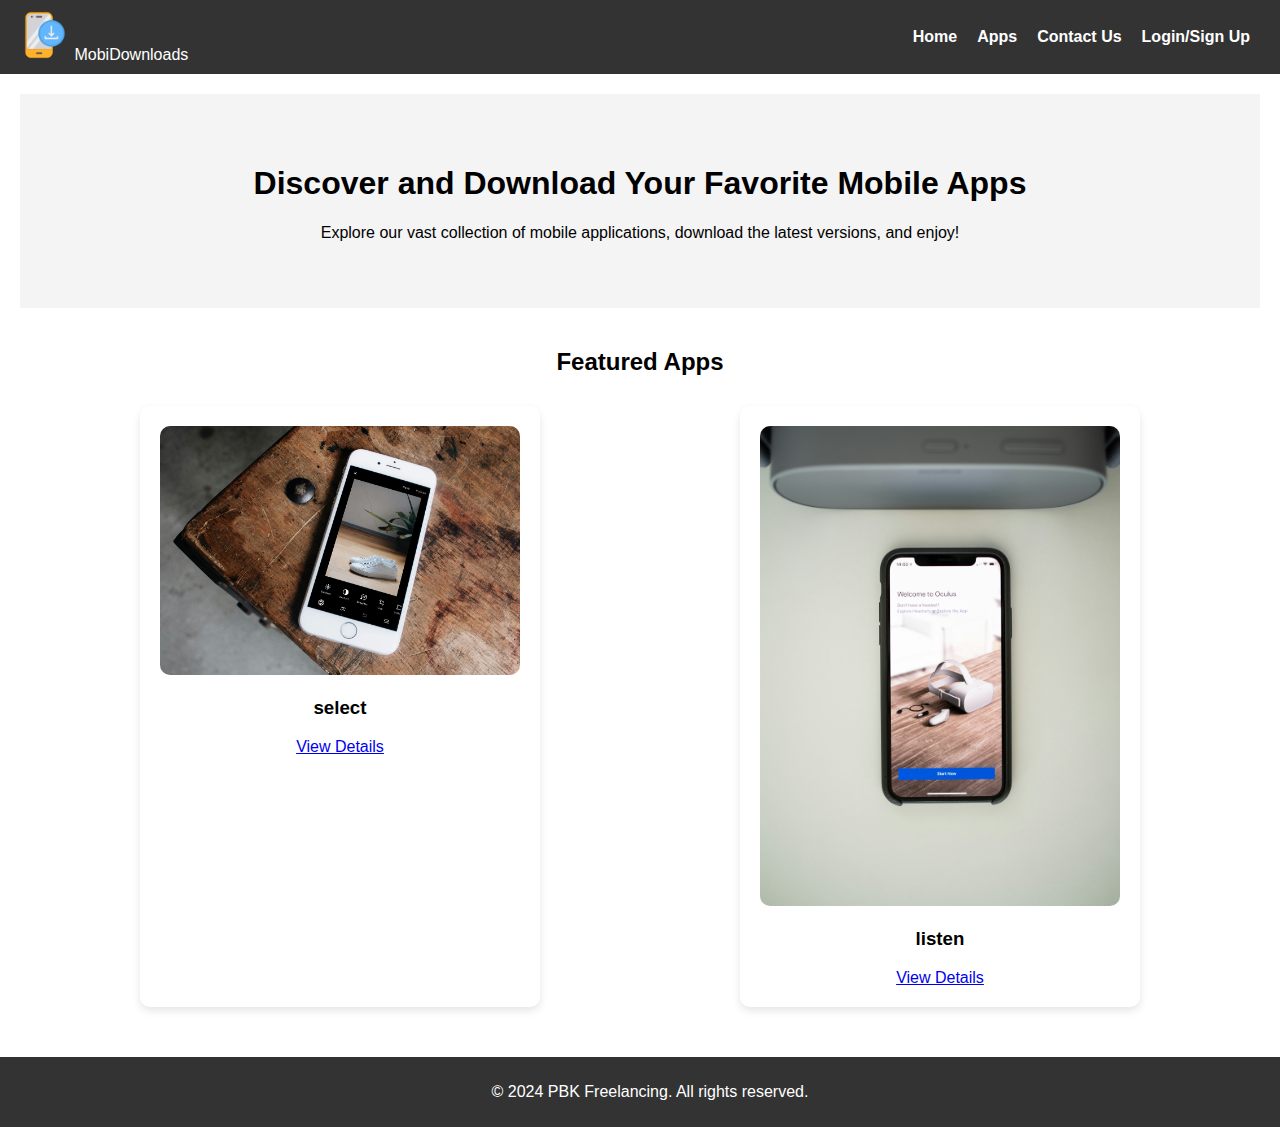
<file: index.html>
<!DOCTYPE html>
<html lang="en">
<head>
    <meta charset="UTF-8">
    <meta name="viewport" content="width=device-width, initial-scale=1.0">
    <title>Mobile App Downloads</title>
    <link rel="icon" href="images/hummingbird.png" type="image/gif" />
    <link rel="stylesheet" href="style.css">
</head>
<body>
<header>
    <div class="logo"><a href="index.html"><img src="images/logo.png" alt="App Download"></a>
    MobiDownloads
    </div>
    <nav>
        <ul>
            <li><a href="index.html">Home</a></li>
            <li><a href="apps.html">Apps</a></li>
            <li><a href="contact.html">Contact Us</a></li>
            <li><a href="login.html">Login/Sign Up</a></li>
        </ul>
    </nav>
</header>
<main>
    <section class="hero">
        <h1>Discover and Download Your Favorite Mobile Apps</h1>
        <p>Explore our vast collection of mobile applications, download the latest versions, and enjoy!</p>
    </section>
    <section class="featured-apps">
        <h2>Featured Apps</h2>
        <div class="app-grid">
            <div class="app-item">
                <img src="images/app1.jpg" alt="App 1">
                <h3>select</h3>
                <a href="app-details.html">View Details</a>
            </div>
            <div class="app-item">
                <img src="images/app2.jpg" alt="App 2">
                <h3>listen</h3>
                <a href="app-details.html">View Details</a>
            </div>
            <!-- More apps here -->
        </div>
    </section>
</main>
<footer>
    <p>&copy; 2024 PBK Freelancing. All rights reserved.</p>
</footer>
</body>
</html>
</file>
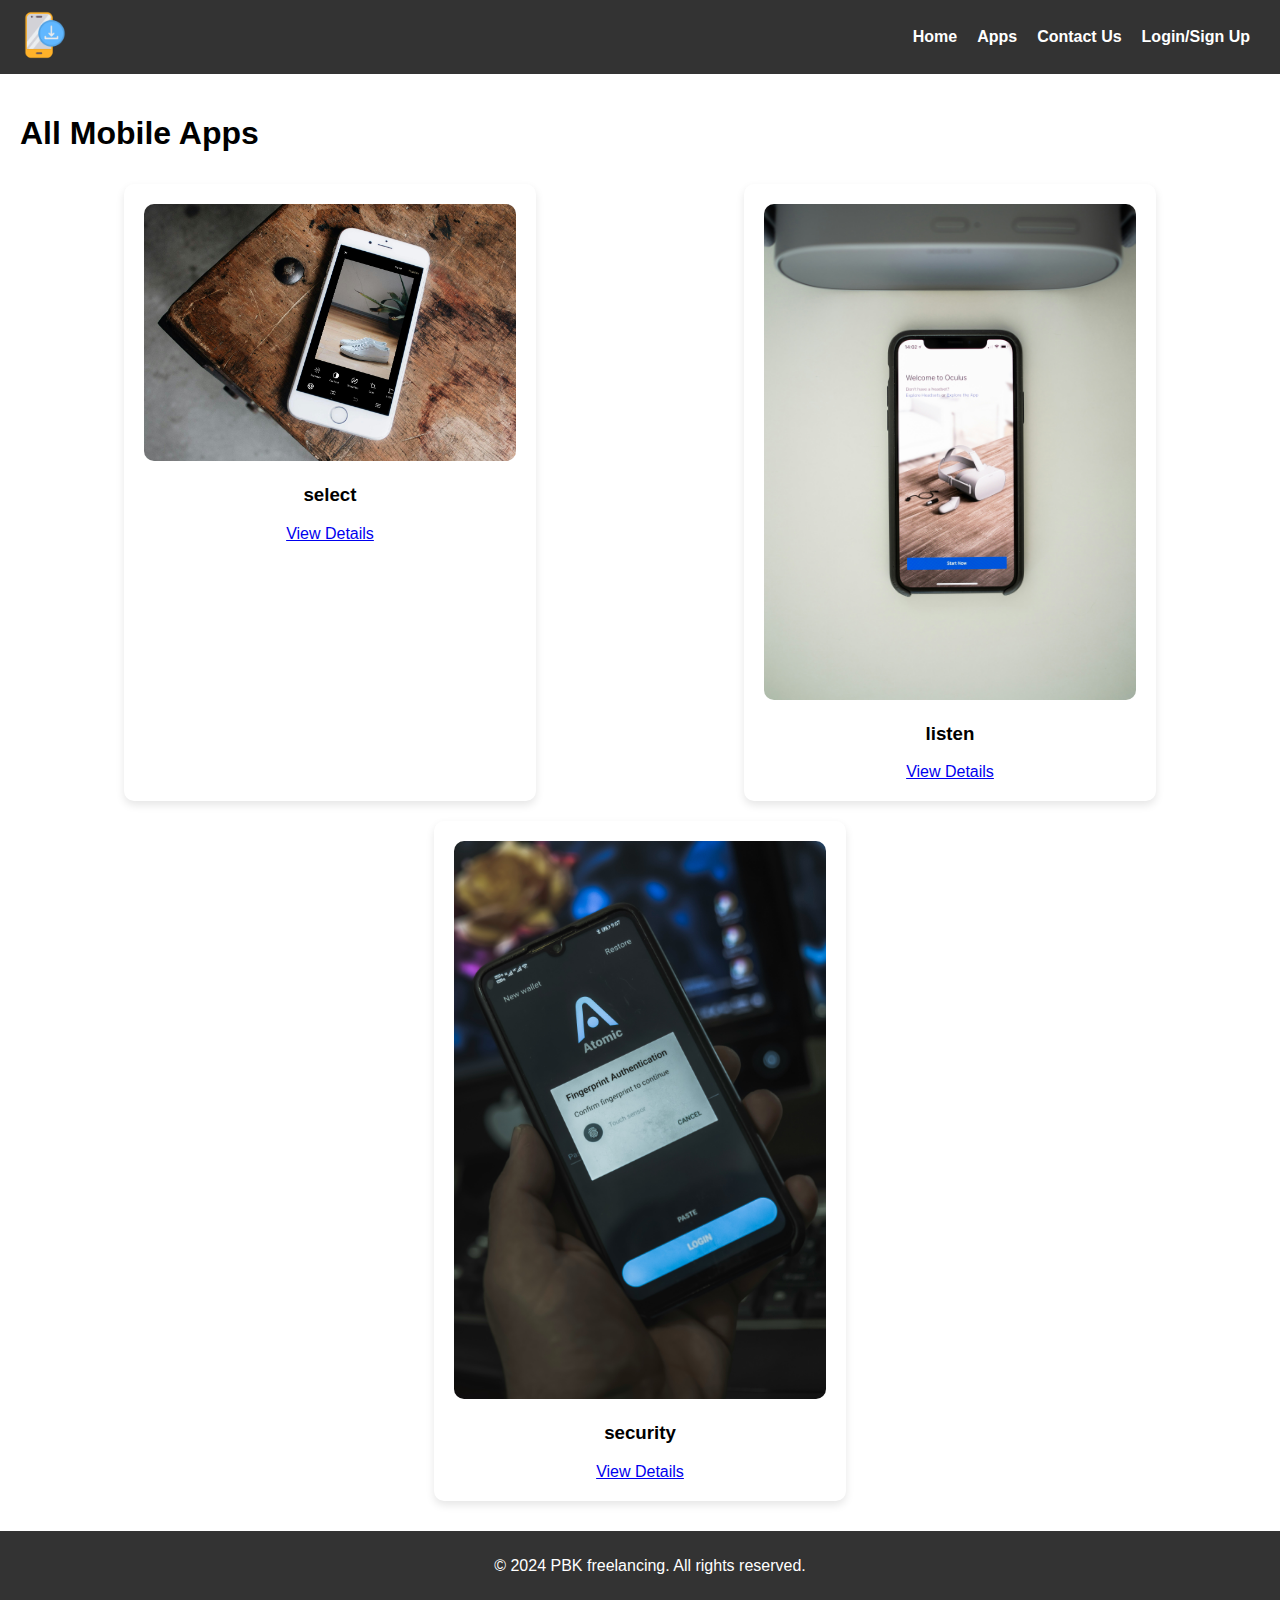
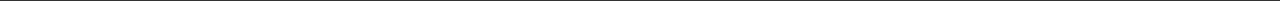
<file: apps.html>
<!DOCTYPE html>
<html lang="en">
<head>
    <meta charset="UTF-8">
    <meta name="viewport" content="width=device-width, initial-scale=1.0">
    <title>All Mobile Apps</title>
    <link rel="stylesheet" href="style.css">
</head>
<body>
<header>
    <div class="logo"><a href="index.html"><img src="images/logo.png" alt="App Download"></a></div>
    <nav>
        <ul>
            <li><a href="index.html">Home</a></li>
            <li><a href="apps.html">Apps</a></li>
            <li><a href="contact.html">Contact Us</a></li>
            <li><a href="login.html">Login/Sign Up</a></li>
        </ul>
    </nav>
</header>
<main>
    <h1>All Mobile Apps</h1>
    <div class="app-grid">
        <div class="app-item">
            <img src="images/app1.jpg" alt="App 1">
            <h3>select</h3>
            <a href="app-details.html">View Details</a>
        </div>
        <div class="app-item">
            <img src="images/app2.jpg" alt="App 1">
            <h3>listen</h3>
            <a href="app-details.html">View Details</a>
        </div>
        <div class="app-item">
            <img src="images/app3.jpg" alt="App 1">
            <h3>security</h3>
            <a href="app-details.html">View Details</a>
        </div>

        <!-- More app items -->
    </div>
</main>
<footer>
    <p>&copy; 2024 PBK freelancing. All rights reserved.</p>
</footer>
</body>
</html>
</file>
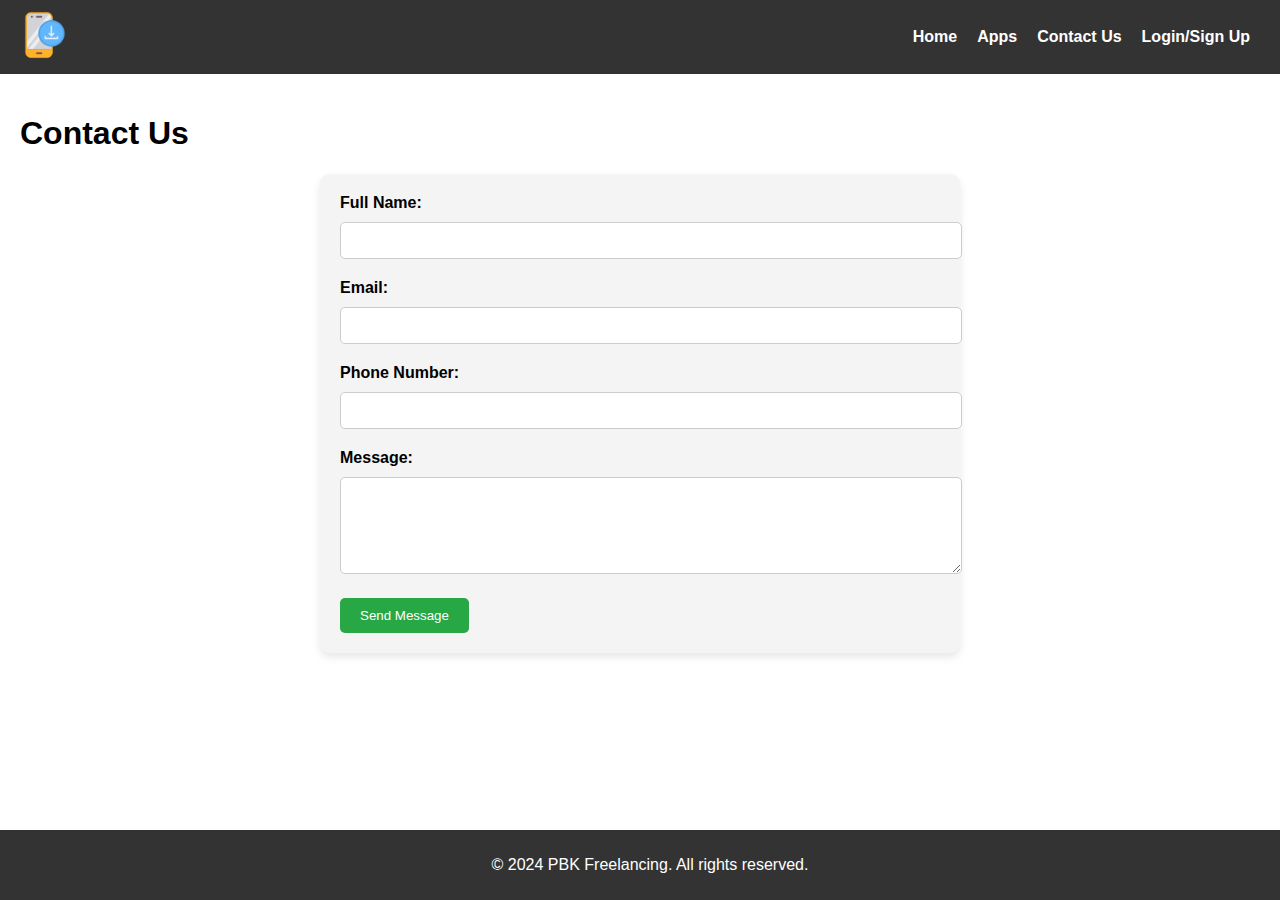
<file: contact.html>
<!DOCTYPE html>
<html lang="en">
<head>
    <meta charset="UTF-8">
    <meta name="viewport" content="width=device-width, initial-scale=1.0">
    <title>Contact Us - PBK Learning</title>
    <link rel="stylesheet" href="style.css">
    <style>
        body {
    font-family: Arial, sans-serif;
    margin: 0;
    padding: 0;
    box-sizing: border-box;
}

header {
    background-color: #333;
    color: #fff;
    padding: 10px 20px;
    display: flex;
    justify-content: space-between;
    align-items: center;
}

header .logo img {
    max-height: 50px;
}

nav ul {
    list-style-type: none;
    margin: 0;
    padding: 0;
    display: flex;
}

nav ul li {
    margin: 0 10px;
}

nav ul li a {
    color: #fff;
    text-decoration: none;
    font-weight: bold;
}

main {
    padding: 20px;
}

.contact-form {
    max-width: 600px;
    margin: 0 auto;
    padding: 20px;
    background-color: #f4f4f4;
    border-radius: 10px;
    box-shadow: 0px 4px 8px rgba(0, 0, 0, 0.1);
}

.contact-form label {
    display: block;
    margin-bottom: 10px;
    font-weight: bold;
}

.contact-form input,
.contact-form textarea {
    width: 100%;
    padding: 10px;
    margin-bottom: 20px;
    border: 1px solid #ccc;
    border-radius: 5px;
}

.contact-form button.submit-button {
    padding: 10px 20px;
    background-color: #28a745;
    color: #fff;
    border: none;
    border-radius: 5px;
    cursor: pointer;
}

.contact-form button.submit-button:hover {
    background-color: #218838;
}

footer {
    background-color: #333;
    color: #fff;
    text-align: center;
    padding: 10px;
    position: relative;
    bottom: 0;
    width: 100%;
}

    </style>
</head>
<body>
<header>
    <div class="logo"><a href="index.html"><img src="images/logo.png" alt="PBK Learning"></a></div>
    <nav>
        <ul>
            <li><a href="index.html">Home</a></li>
            <li><a href="apps.html">Apps</a></li>
            <li><a href="contact.html">Contact Us</a></li>
            <li><a href="login.html">Login/Sign Up</a></li>
        </ul>
    </nav>
</header>
<main>
    <h1>Contact Us</h1>
    <div class="contact-form">
        <form action="contact-process.html" method="post">
            <label for="name">Full Name:</label>
            <input type="text" id="name" name="name" required>

            <label for="email">Email:</label>
            <input type="email" id="email" name="email" required>

            <label for="phone">Phone Number:</label>
            <input type="tel" id="phone" name="phone" required>

            <label for="message">Message:</label>
            <textarea id="message" name="message" rows="5" required></textarea>

            <button type="submit" class="submit-button">Send Message</button>
        </form>
    </div>
</main>
<footer>
    <p>&copy; 2024 PBK Freelancing. All rights reserved.</p>
</footer>
</body>
</html>
</file>
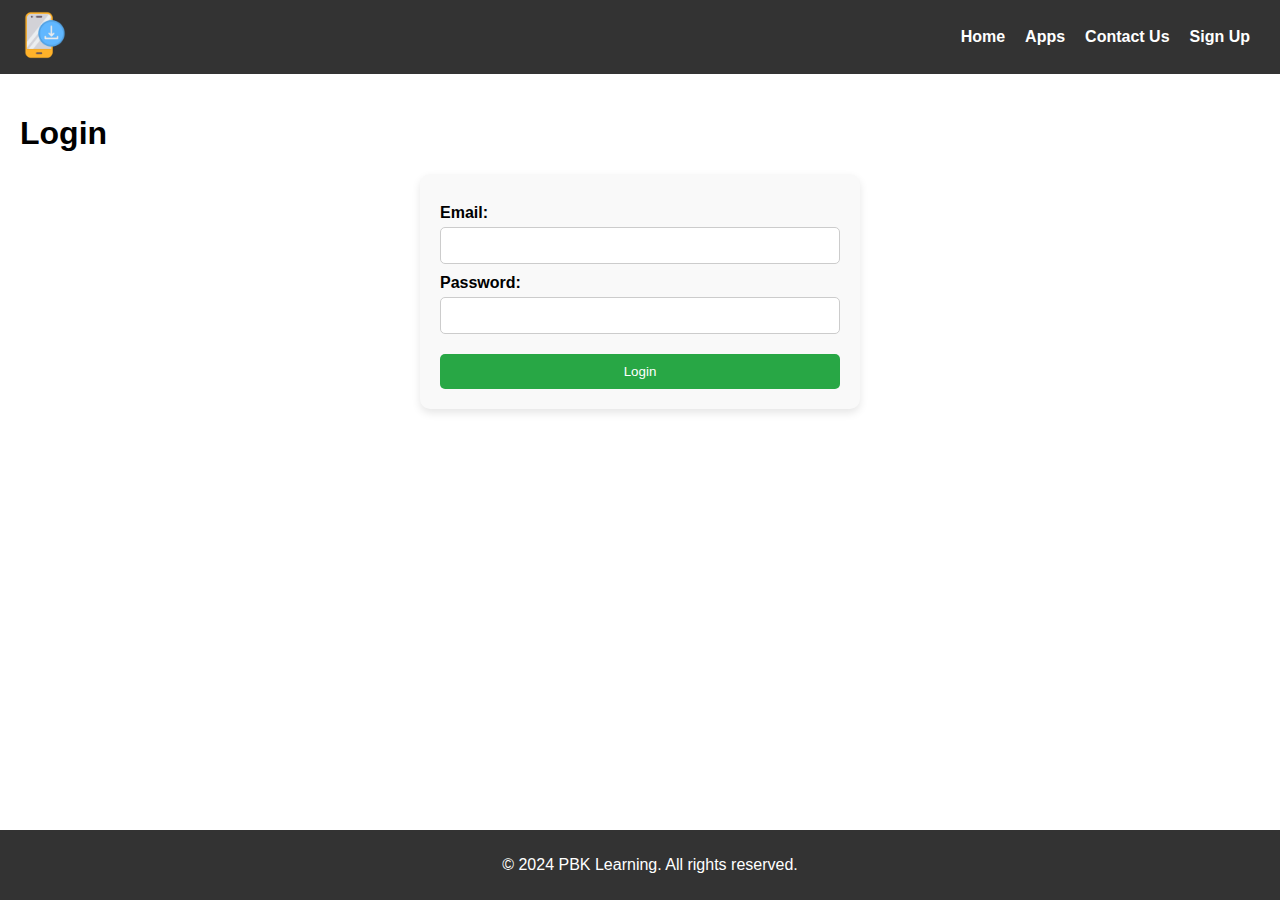
<file: login.html>
<!DOCTYPE html>
<html lang="en">
<head>
    <meta charset="UTF-8">
    <meta name="viewport" content="width=device-width, initial-scale=1.0">
    <title>Login - PBK Learning</title>
    <link rel="stylesheet" href="style.css">
</head>
<body>
<header>
    <div class="logo"><a href="index.html"><img src="images/logo.png" alt="PBK Learning"></a></div>
    <nav>
        <ul>
            <li><a href="index.html">Home</a></li>
            <li><a href="apps.html">Apps</a></li>
            <li><a href="contact.html">Contact Us</a></li>
            <li><a href="signup.html">Sign Up</a></li>
        </ul>
    </nav>
</header>
<main>
    <h1>Login</h1>
    <div class="login-form">
        <form action="login-process.html" method="post">
            <label for="email">Email:</label>
            <input type="email" id="email" name="email" required>

            <label for="password">Password:</label>
            <input type="password" id="password" name="password" required>

            <button type="submit" class="login-button">Login</button>
        </form>
    </div>
</main>
<footer>
    <p>&copy; 2024 PBK Learning. All rights reserved.</p>
</footer>
</body>
</html>
</file>
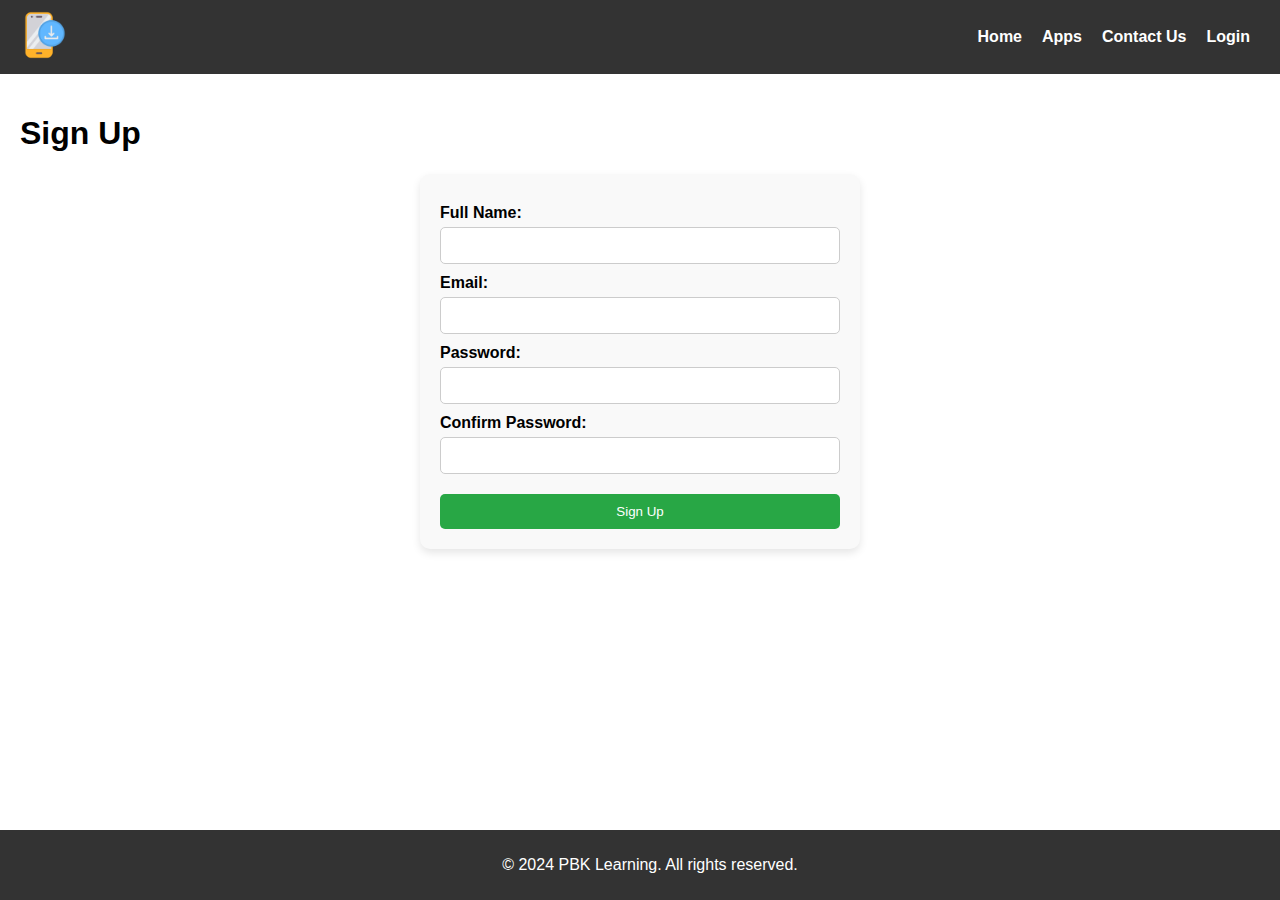
<file: signup.html>
<!DOCTYPE html>
<html lang="en">
<head>
  <meta charset="UTF-8">
  <meta name="viewport" content="width=device-width, initial-scale=1.0">
  <title>Sign Up - PBK Learning</title>
  <link rel="stylesheet" href="style.css">
</head>
<body>
<header>
  <div class="logo"><a href="index.html"><img src="images/logo.png" alt="PBK Learning"></a></div>
  <nav>
    <ul>
      <li><a href="index.html">Home</a></li>
      <li><a href="apps.html">Apps</a></li>
      <li><a href="contact.html">Contact Us</a></li>
      <li><a href="login.html">Login</a></li>
    </ul>
  </nav>
</header>
<main>
  <h1>Sign Up</h1>
  <div class="signup-form">
    <form action="signup-process.html" method="post">
      <label for="name">Full Name:</label>
      <input type="text" id="name" name="name" required>

      <label for="email">Email:</label>
      <input type="email" id="email" name="email" required>

      <label for="password">Password:</label>
      <input type="password" id="password" name="password" required>

      <label for="confirm-password">Confirm Password:</label>
      <input type="password" id="confirm-password" name="confirm-password" required>

      <button type="submit" class="signup-button">Sign Up</button>
    </form>
  </div>
</main>
<footer>
  <p>&copy; 2024 PBK Learning. All rights reserved.</p>
</footer>
</body>
</html>
</file>
<file: style.css>
html, body {
    height: 100%;
    margin: 0;
    padding: 0;
    display: flex;
    flex-direction: column;
}

body {
    flex: 1;
    display: flex;
    flex-direction: column;
}

main {
    flex: 1;
    padding: 20px;
}

footer {
    background-color: #333;
    color: #fff;
    text-align: center;
    padding: 10px;
    position: relative;
    bottom: 0;
    width: 100%;
    margin-top: auto; /* This pushes the footer to the bottom */
}
body {
    font-family: Arial, sans-serif;
    margin: 0;
    padding: 0;
    box-sizing: border-box;
}

header {
    background-color: #333;
    color: #fff;
    padding: 10px 20px;
    display: flex;
    justify-content: space-between;
    align-items: center;
}

header .logo img {
    max-height: 50px;
}

nav ul {
    list-style-type: none;
    margin: 0;
    padding: 0;
    display: flex;
}

nav ul li {
    margin: 0 10px;
}

nav ul li a {
    color: #fff;
    text-decoration: none;
    font-weight: bold;
}

.hero {
    text-align: center;
    padding: 50px 20px;
    background-color: #f4f4f4;
}

.featured-apps {
    padding: 20px;
}

.featured-apps h2 {
    text-align: center;
}

.app-grid {
    display: flex;
    flex-wrap: wrap;
    justify-content: space-around;
}

.app-item {
    width: 30%;
    margin: 10px;
    text-align: center;
    background-color: #fff;
    padding: 20px;
    border-radius: 10px;
    box-shadow: 0px 4px 8px rgba(0, 0, 0, 0.1);
}

.app-item img {
    max-width: 100%;
    height: auto;
    border-radius: 10px;
}

.download-button {
    display: inline-block;
    padding: 10px 20px;
    background-color: #28a745;
    color: #fff;
    text-decoration: none;
    border-radius: 5px;
    margin-top: 20px;
}

.download-button:hover {
    background-color: #218838;
}

footer {
    background-color: #333;
    color: #fff;
    text-align: center;
    padding: 10px;
    position: relative;
    bottom: 0;
    width: 100%;
}

.app-detail {
    padding: 20px;
    text-align: center;
}

.app-detail img {
    max-width: 200px;
    margin-bottom: 20px;
}

.signup-form, .login-form {
    max-width: 400px;
    margin: 0 auto;
    padding: 20px;
    background-color: #f9f9f9;
    border-radius: 10px;
    box-shadow: 0px 4px 8px rgba(0, 0, 0, 0.1);
}

.signup-form form, .login-form form {
    display: flex;
    flex-direction: column;
}

.signup-form label, .login-form label {
    margin-top: 10px;
    font-weight: bold;
}

.signup-form input, .login-form input {
    padding: 10px;
    margin-top: 5px;
    border: 1px solid #ccc;
    border-radius: 5px;
}

.signup-button, .login-button {
    margin-top: 20px;
    padding: 10px;
    background-color: #28a745;
    color: #fff;
    border: none;
    border-radius: 5px;
    cursor: pointer;
}

.signup-button:hover, .login-button:hover {
    background-color: #218838;
}
</file>
